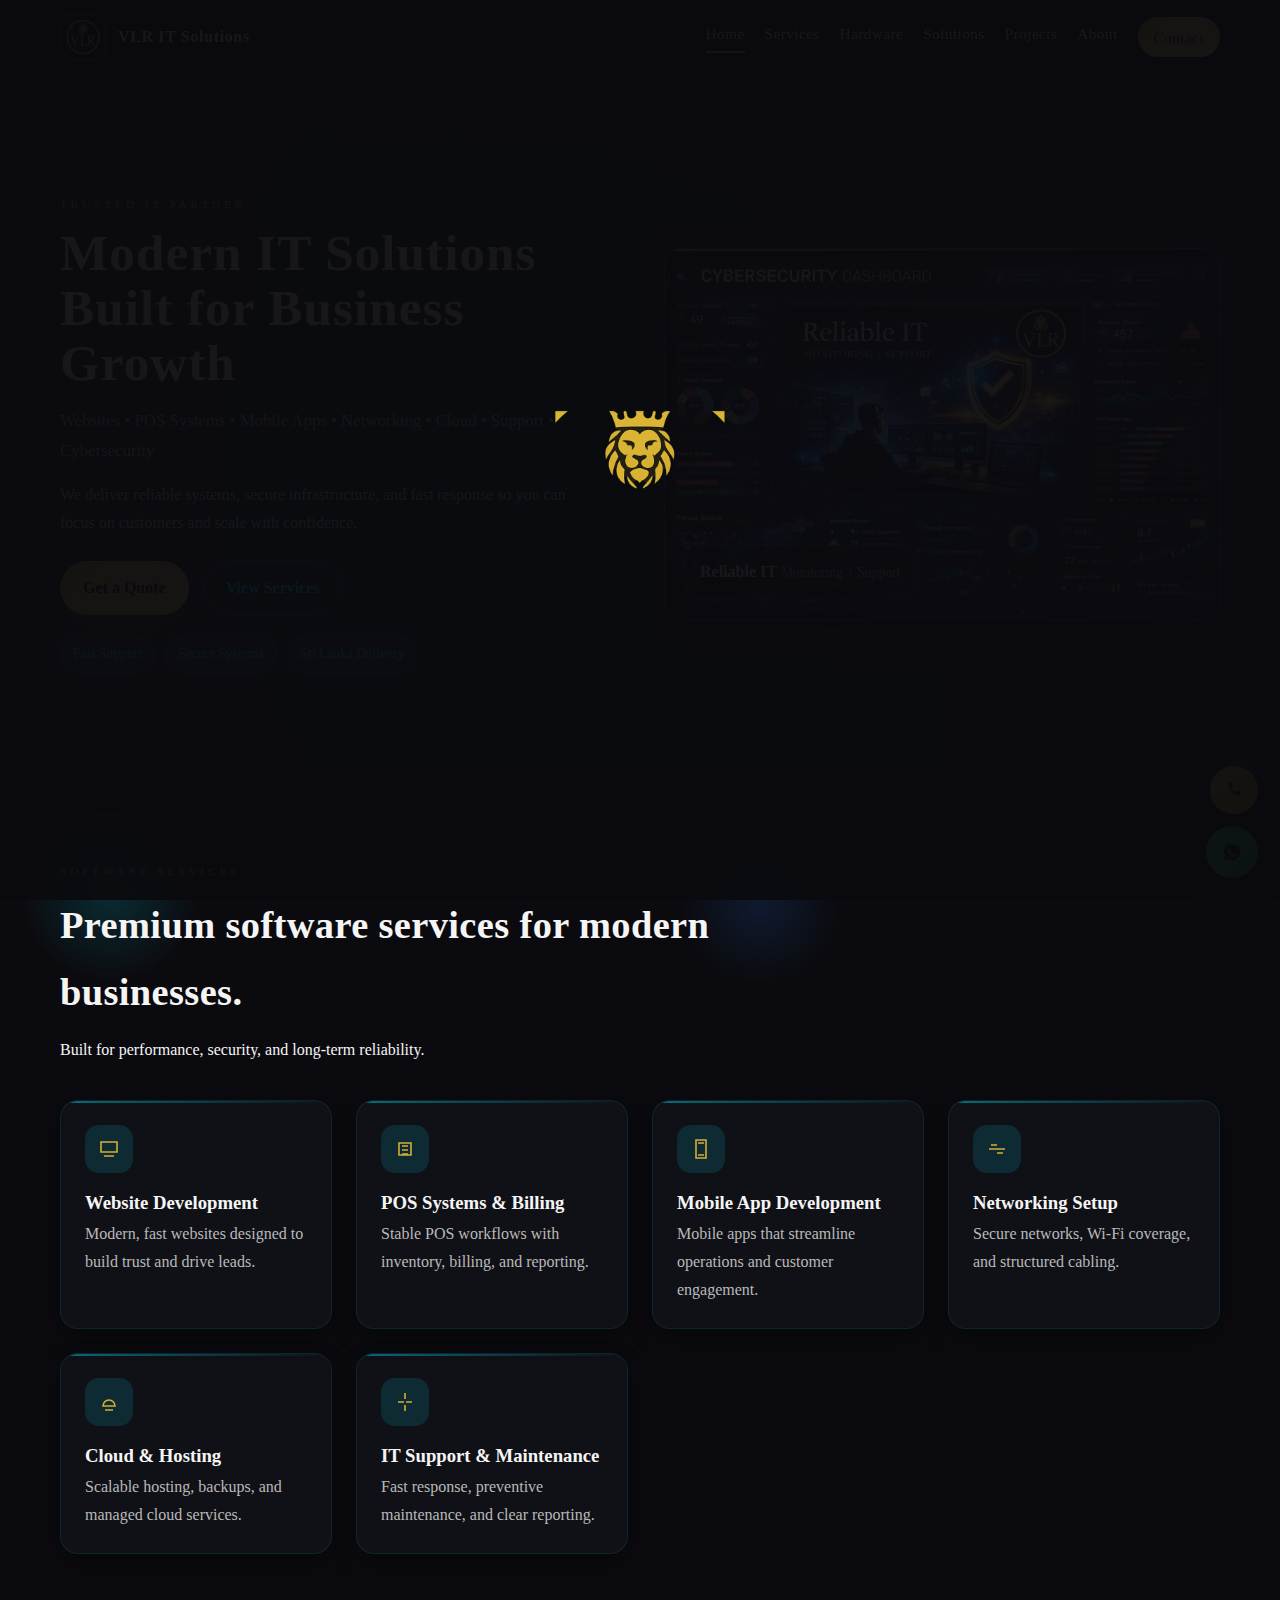
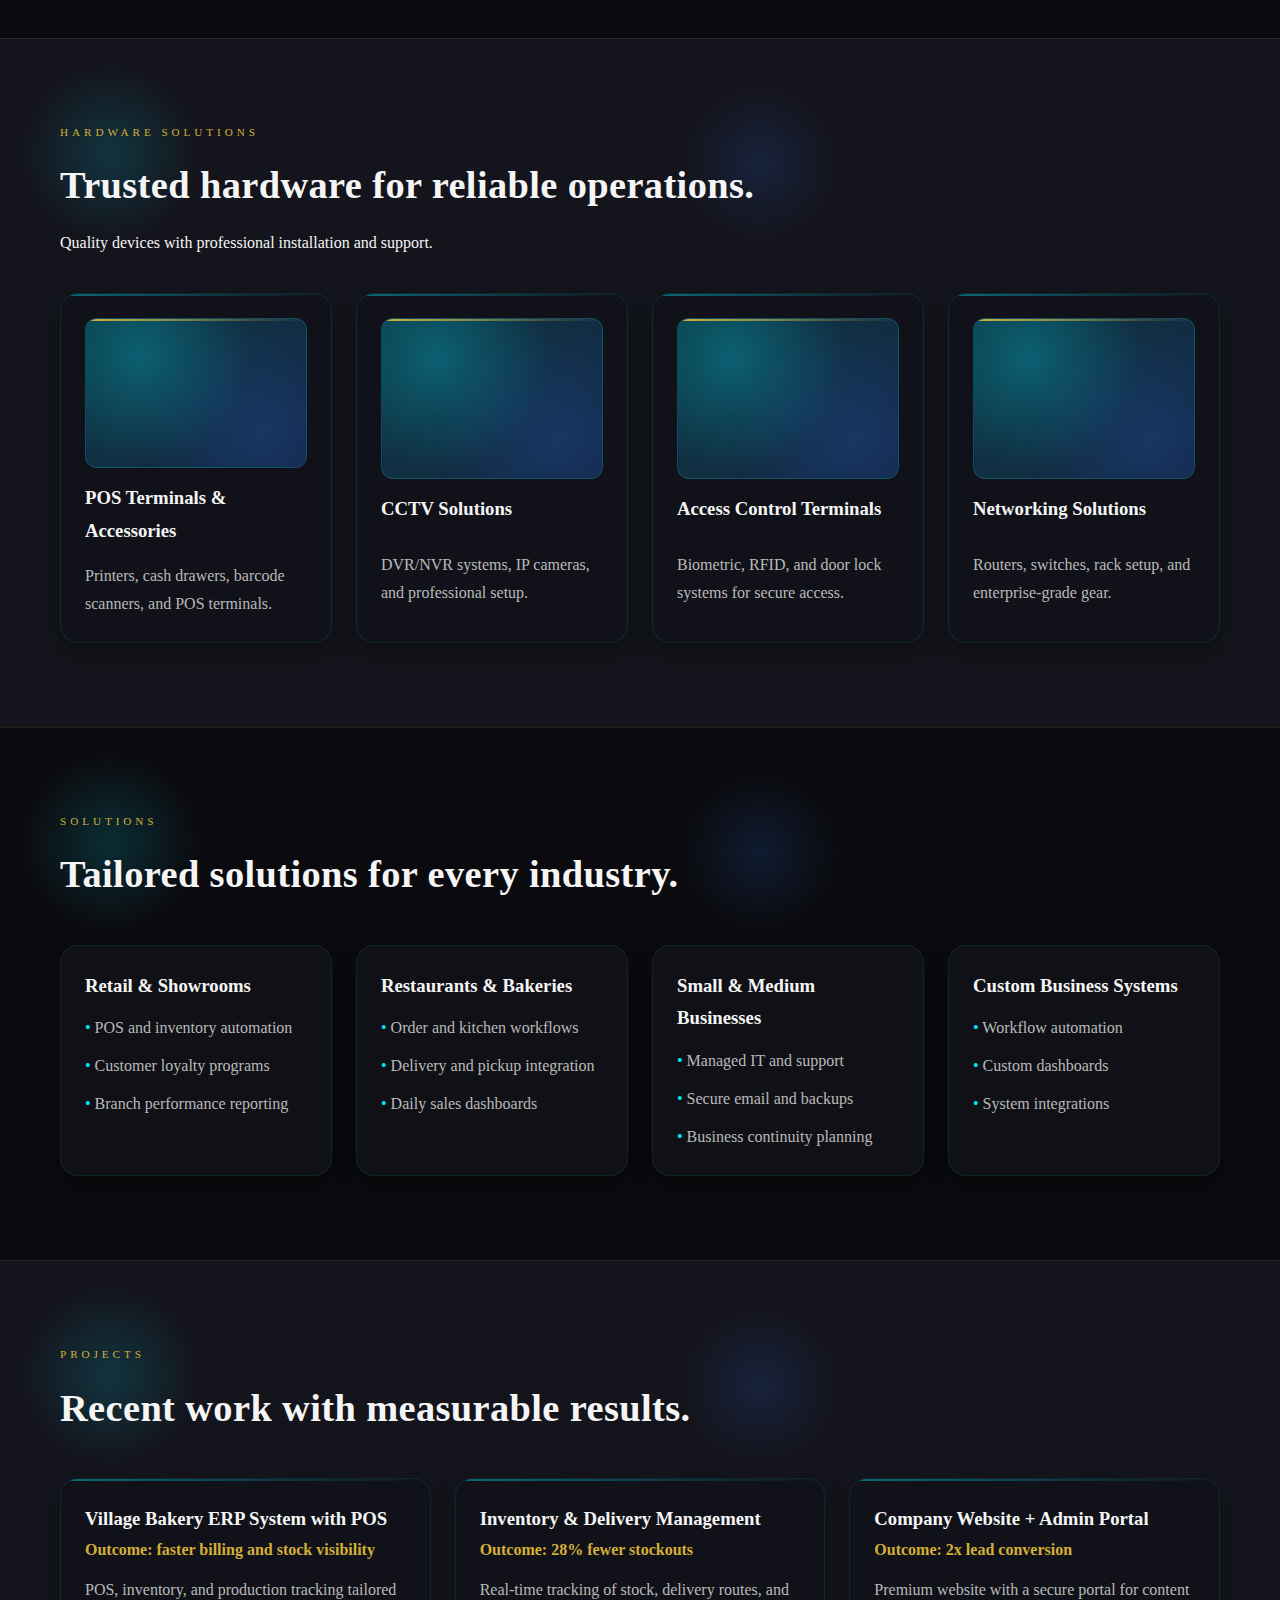
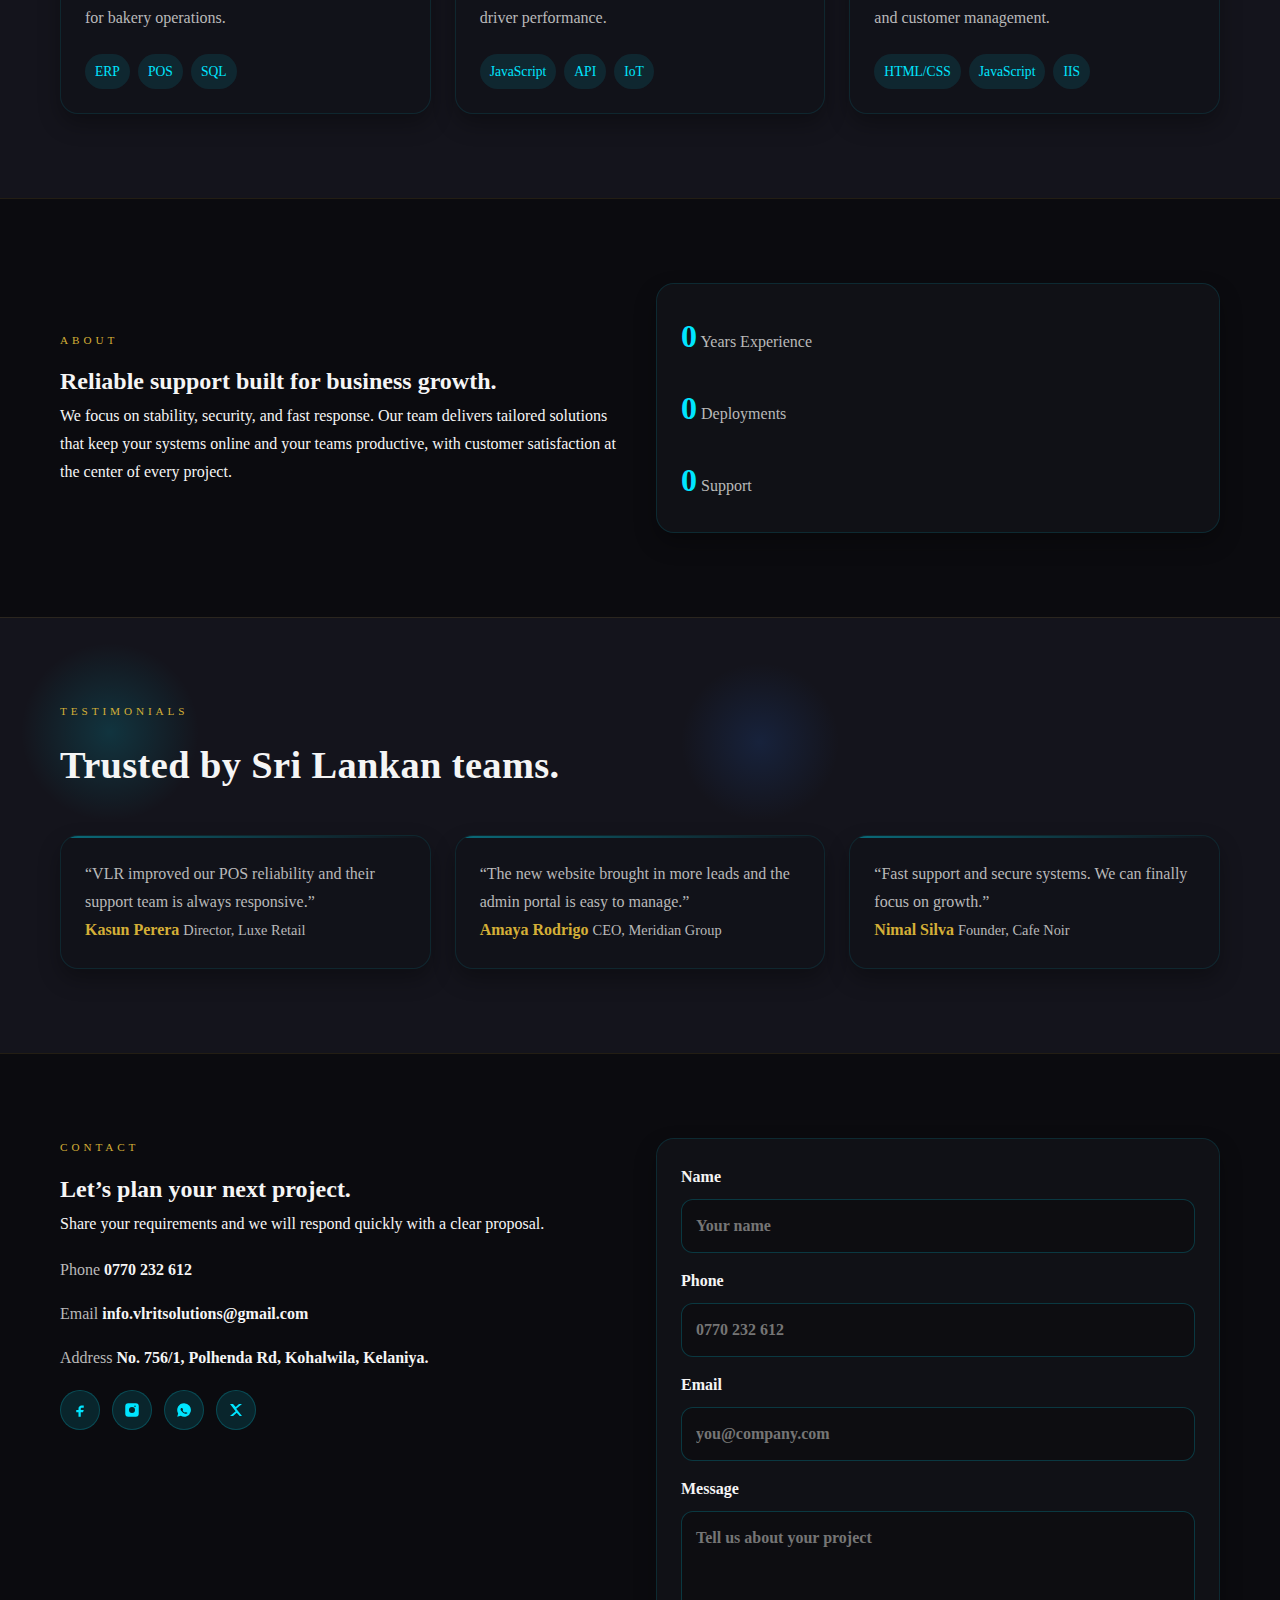
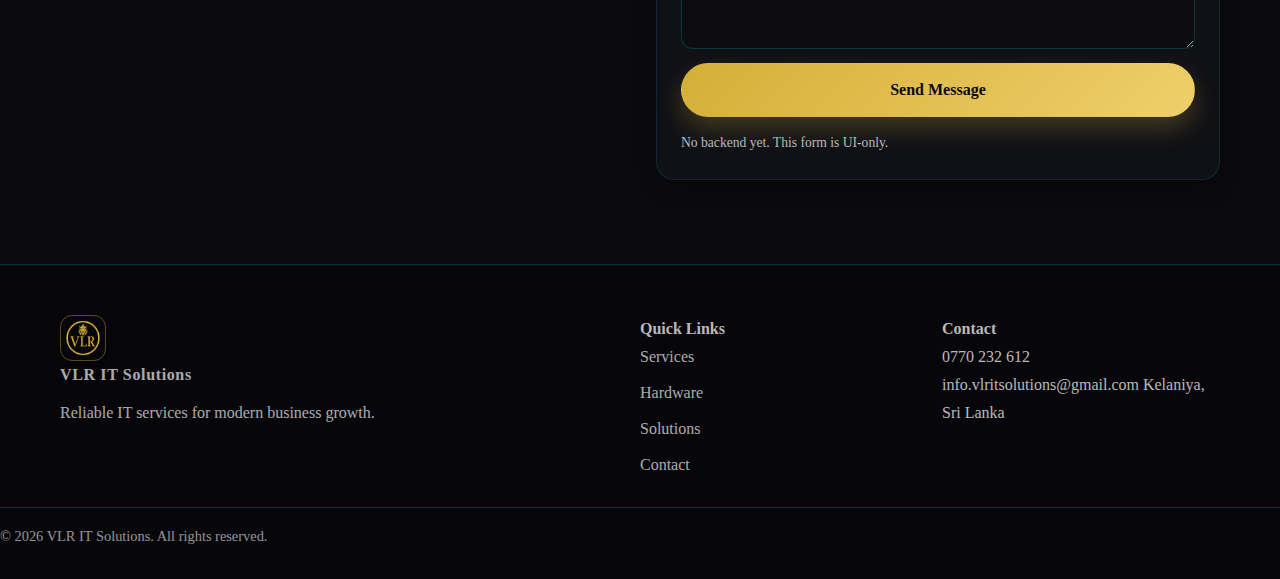
<file: index.html>
﻿<!doctype html>
<html lang="en">
  <head>
    <meta charset="utf-8" />
    <meta name="viewport" content="width=device-width, initial-scale=1" />
    <title>VLR IT Solutions | Modern IT Solutions</title>
    <meta
      name="description"
      content="VLR IT Solutions delivers websites, POS systems, mobile apps, networking, cloud, and IT support for growing businesses in Sri Lanka."
    />
    <meta name="theme-color" content="#0B0B0F" />

    <meta property="og:title" content="VLR IT Solutions" />
    <meta
      property="og:description"
      content="Modern IT solutions for business growth: web, POS, mobile, networking, cloud, and support."
    />
    <meta property="og:type" content="website" />
    <meta property="og:url" content="https://vlritsolutions.com" />
    <meta property="og:image" content="https://vlritsolutions.com/assets/img/vlr-logo.png" />

    <meta name="twitter:card" content="summary_large_image" />
    <meta name="twitter:title" content="VLR IT Solutions" />
    <meta
      name="twitter:description"
      content="Modern IT solutions for business growth: web, POS, mobile, networking, cloud, and support."
    />
    <meta name="twitter:image" content="https://vlritsolutions.com/assets/img/vlr-logo.png" />

    <link rel="icon" href="assets/img/vlr-logo.png" type="image/png" />
    <link rel="apple-touch-icon" href="assets/img/vlr-logo.png" />

    <link rel="stylesheet" href="css/style.css" />

    <script type="application/ld+json">
      {
        "@context": "https://schema.org",
        "@type": "Organization",
        "name": "VLR IT Solutions",
        "url": "https://vlritsolutions.com",
        "logo": "https://vlritsolutions.com/assets/img/vlr-logo.png",
        "email": "info.vlritsolutions@gmail.com",
        "telephone": "0770 232 612",
        "address": {
          "@type": "PostalAddress",
          "streetAddress": "No. 756/1, Polhenda Rd, Kohalwila, Kelaniya",
          "addressCountry": "LK"
        },
        "sameAs": ["#", "#", "https://wa.me/94770232612", "#"]
      }
    </script>
  </head>
  <body>
    <div class="page-loader" id="page-loader" aria-hidden="false">
      <img src="assets/img/loading.gif" alt="Loading" />
    </div>

    <a class="skip-link" href="#main">Skip to content</a>

    <header class="site-header">
      <nav class="navbar" aria-label="Primary">
        <div class="container nav-inner">
          <a class="logo" href="#home" aria-label="VLR IT Solutions">
            <img src="assets/img/vlr-logo.png" alt="VLR IT Solutions logo" width="46" height="46" />
            <span>VLR IT Solutions</span>
          </a>

          <button class="nav-toggle" type="button" aria-expanded="false" aria-controls="nav-links">
            <span class="bar"></span>
            <span class="bar"></span>
            <span class="bar"></span>
            <span class="sr-only">Toggle navigation</span>
          </button>

          <div class="nav-links" id="nav-links">
            <a href="#home">Home</a>
            <a href="#services">Services</a>
            <a href="#hardware">Hardware</a>
            <a href="#solutions">Solutions</a>
            <a href="#projects">Projects</a>
            <a href="#about">About</a>
            <a href="#contact" class="nav-cta">Contact</a>
          </div>
        </div>
      </nav>
    </header>

    <main id="main">
      <section id="home" class="hero">
        <div class="container hero-grid">
          <div class="hero-content">
            <p class="eyebrow">Trusted IT Partner</p>
            <h1>Modern IT Solutions Built for Business Growth</h1>
            <p class="hero-subtitle">Websites • POS Systems • Mobile Apps • Networking • Cloud • Support • Cybersecurity</p>
            <p class="lead">
              We deliver reliable systems, secure infrastructure, and fast response so you can focus on customers and
              scale with confidence.
            </p>
            <div class="hero-actions">
              <a class="btn primary" href="#contact">Get a Quote</a>
              <a class="btn ghost" href="#services">View Services</a>
            </div>
            <div class="hero-chips">
              <span>Fast Support</span>
              <span>Secure Systems</span>
              <span>Sri Lanka Delivery</span>
            </div>
          </div>
          <div class="hero-visual">
            <div class="hero-media">
              <img
                src="assets/img/hero.png"
                alt="VLR IT Solutions workspace"
                loading="lazy"
                decoding="async"
                onerror="this.style.display='none'"
              />
              <div class="hero-media-fallback"></div>
              <div class="hero-media-badge">
                <strong>Reliable IT</strong>
                <span>Monitoring + Support</span>
              </div>
            </div>
          </div>
        </div>
      </section>

      <section id="services" class="section">
        <div class="container">
          <div class="section-heading">
            <p class="eyebrow">Software Services</p>
            <h2>Premium software services for modern businesses.</h2>
            <p>Built for performance, security, and long-term reliability.</p>
          </div>
          <div class="grid cards">
            <article class="card">
              <div class="icon">
                <svg viewBox="0 0 24 24" aria-hidden="true">
                  <path d="M4 5h16v10H4zM7 19h10" />
                </svg>
              </div>
              <h3>Website Development</h3>
              <p>Modern, fast websites designed to build trust and drive leads.</p>
            </article>
            <article class="card">
              <div class="icon">
                <svg viewBox="0 0 24 24" aria-hidden="true">
                  <path d="M6 6h12v12H6zM9 9h6M9 13h6M9 17h6" />
                </svg>
              </div>
              <h3>POS Systems & Billing</h3>
              <p>Stable POS workflows with inventory, billing, and reporting.</p>
            </article>
            <article class="card">
              <div class="icon">
                <svg viewBox="0 0 24 24" aria-hidden="true">
                  <path d="M7 3h10v18H7zM9 6h6M9 18h6" />
                </svg>
              </div>
              <h3>Mobile App Development</h3>
              <p>Mobile apps that streamline operations and customer engagement.</p>
            </article>
            <article class="card">
              <div class="icon">
                <svg viewBox="0 0 24 24" aria-hidden="true">
                  <path d="M4 12h16M6 8h6M12 16h6" />
                </svg>
              </div>
              <h3>Networking Setup</h3>
              <p>Secure networks, Wi-Fi coverage, and structured cabling.</p>
            </article>
            <article class="card">
              <div class="icon">
                <svg viewBox="0 0 24 24" aria-hidden="true">
                  <path d="M6 16a6 6 0 1112 0H6zM8 20h8" />
                </svg>
              </div>
              <h3>Cloud & Hosting</h3>
              <p>Scalable hosting, backups, and managed cloud services.</p>
            </article>
            <article class="card">
              <div class="icon">
                <svg viewBox="0 0 24 24" aria-hidden="true">
                  <path d="M12 3v6M12 15v6M5 12h6M13 12h6" />
                </svg>
              </div>
              <h3>IT Support & Maintenance</h3>
              <p>Fast response, preventive maintenance, and clear reporting.</p>
            </article>
          </div>
        </div>
      </section>

      <section id="hardware" class="section alt">
        <div class="container">
          <div class="section-heading">
            <p class="eyebrow">Hardware Solutions</p>
            <h2>Trusted hardware for reliable operations.</h2>
            <p>Quality devices with professional installation and support.</p>
          </div>
          <div class="grid hardware">
            <article class="card hardware-card">
              <div class="hardware-media">
                <img
                  src="assets/img/hardware-pos.png"
                  alt="POS Terminals & Accessories"
                  loading="lazy"
                  decoding="async"
                  onerror="this.style.display='none'"
                />
                <div class="media-fallback"></div>
              </div>
              <h3>POS Terminals & Accessories</h3>
              <p>Printers, cash drawers, barcode scanners, and POS terminals.</p>
            </article>
            <article class="card hardware-card">
              <div class="hardware-media">
                <img
                  src="assets/img/hardware-cctv.png"
                  alt="CCTV Solutions"
                  loading="lazy"
                  decoding="async"
                  onerror="this.style.display='none'"
                />
                <div class="media-fallback"></div>
              </div>
              <h3>CCTV Solutions</h3>
              <p>DVR/NVR systems, IP cameras, and professional setup.</p>
            </article>
            <article class="card hardware-card">
              <div class="hardware-media">
                <img
                  src="assets/img/hardware-access.png"
                  alt="Access Control Terminals"
                  loading="lazy"
                  decoding="async"
                  onerror="this.style.display='none'"
                />
                <div class="media-fallback"></div>
              </div>
              <h3>Access Control Terminals</h3>
              <p>Biometric, RFID, and door lock systems for secure access.</p>
            </article>
            <article class="card hardware-card">
              <div class="hardware-media">
                <img
                  src="assets/img/hardware-network.png"
                  alt="Network Hardware"
                  loading="lazy"
                  decoding="async"
                  onerror="this.style.display='none'"
                />
                <div class="media-fallback"></div>
              </div>
              <h3>Networking Solutions</h3>
              <p>Routers, switches, rack setup, and enterprise-grade gear.</p>
            </article>
          </div>
        </div>
      </section>

      <section id="solutions" class="section">
        <div class="container">
          <div class="section-heading">
            <p class="eyebrow">Solutions</p>
            <h2>Tailored solutions for every industry.</h2>
          </div>
          <div class="grid solutions">
            <article class="solution">
              <h3>Retail & Showrooms</h3>
              <ul>
                <li>POS and inventory automation</li>
                <li>Customer loyalty programs</li>
                <li>Branch performance reporting</li>
              </ul>
            </article>
            <article class="solution">
              <h3>Restaurants & Bakeries</h3>
              <ul>
                <li>Order and kitchen workflows</li>
                <li>Delivery and pickup integration</li>
                <li>Daily sales dashboards</li>
              </ul>
            </article>
            <article class="solution">
              <h3>Small & Medium Businesses</h3>
              <ul>
                <li>Managed IT and support</li>
                <li>Secure email and backups</li>
                <li>Business continuity planning</li>
              </ul>
            </article>
            <article class="solution">
              <h3>Custom Business Systems</h3>
              <ul>
                <li>Workflow automation</li>
                <li>Custom dashboards</li>
                <li>System integrations</li>
              </ul>
            </article>
          </div>
        </div>
      </section>

      <section id="projects" class="section alt">
        <div class="container">
          <div class="section-heading">
            <p class="eyebrow">Projects</p>
            <h2>Recent work with measurable results.</h2>
          </div>
          <div class="grid projects">
            <article class="card project-card">
              <div class="project-header">
                <h3>Village Bakery ERP System with POS</h3>
                <span class="outcome">Outcome: faster billing and stock visibility</span>
              </div>
              <p>POS, inventory, and production tracking tailored for bakery operations.</p>
              <div class="badges">
                <span>ERP</span>
                <span>POS</span>
                <span>SQL</span>
              </div>
            </article>
            <article class="card project-card">
              <div class="project-header">
                <h3>Inventory & Delivery Management</h3>
                <span class="outcome">Outcome: 28% fewer stockouts</span>
              </div>
              <p>Real-time tracking of stock, delivery routes, and driver performance.</p>
              <div class="badges">
                <span>JavaScript</span>
                <span>API</span>
                <span>IoT</span>
              </div>
            </article>
            <article class="card project-card">
              <div class="project-header">
                <h3>Company Website + Admin Portal</h3>
                <span class="outcome">Outcome: 2x lead conversion</span>
              </div>
              <p>Premium website with a secure portal for content and customer management.</p>
              <div class="badges">
                <span>HTML/CSS</span>
                <span>JavaScript</span>
                <span>IIS</span>
              </div>
            </article>
          </div>
        </div>
      </section>

      <section id="about" class="section">
        <div class="container about-grid">
          <div>
            <p class="eyebrow">About</p>
            <h2>Reliable support built for business growth.</h2>
            <p>
              We focus on stability, security, and fast response. Our team delivers tailored solutions that keep your
              systems online and your teams productive, with customer satisfaction at the center of every project.
            </p>
          </div>
          <div class="stats">
            <div>
              <span class="stat-number" data-target="10" data-suffix="+">0</span>
              <span class="stat-label">Years Experience</span>
            </div>
            <div>
              <span class="stat-number" data-target="100" data-suffix="+">0</span>
              <span class="stat-label">Deployments</span>
            </div>
            <div>
              <span class="stat-number" data-target="24" data-suffix="/7">0</span>
              <span class="stat-label">Support</span>
            </div>
          </div>
        </div>
      </section>

      <section id="testimonials" class="section alt">
        <div class="container">
          <div class="section-heading">
            <p class="eyebrow">Testimonials</p>
            <h2>Trusted by Sri Lankan teams.</h2>
          </div>
          <div class="grid testimonials">
            <article class="card testimonial">
              <p>“VLR improved our POS reliability and their support team is always responsive.”</p>
              <strong>Kasun Perera</strong>
              <span>Director, Luxe Retail</span>
            </article>
            <article class="card testimonial">
              <p>“The new website brought in more leads and the admin portal is easy to manage.”</p>
              <strong>Amaya Rodrigo</strong>
              <span>CEO, Meridian Group</span>
            </article>
            <article class="card testimonial">
              <p>“Fast support and secure systems. We can finally focus on growth.”</p>
              <strong>Nimal Silva</strong>
              <span>Founder, Cafe Noir</span>
            </article>
          </div>
        </div>
      </section>

      <section id="contact" class="section">
        <div class="container contact-grid">
          <div>
            <p class="eyebrow">Contact</p>
            <h2>Let’s plan your next project.</h2>
            <p>Share your requirements and we will respond quickly with a clear proposal.</p>
            <div class="contact-info">
              <div>
                <span>Phone</span>
                <strong>0770 232 612</strong>
              </div>
              <div>
                <span>Email</span>
                <strong>info.vlritsolutions@gmail.com</strong>
              </div>
              <div>
                <span>Address</span>
                <strong>No. 756/1, Polhenda Rd, Kohalwila, Kelaniya.</strong>
              </div>
            </div>
            <div class="contact-social" aria-label="Social links">
              <a href="#" aria-label="Facebook">
                <svg viewBox="0 0 24 24" aria-hidden="true">
                  <path d="M14 9h3V6h-3c-2.2 0-4 1.8-4 4v2H7v3h3v6h3v-6h3l1-3h-4v-2c0-.6.4-1 1-1z" />
                </svg>
              </a>
              <a href="#" aria-label="Instagram">
                <svg viewBox="0 0 24 24" aria-hidden="true">
                  <path d="M7 3h10a4 4 0 014 4v10a4 4 0 01-4 4H7a4 4 0 01-4-4V7a4 4 0 014-4zm5 5a4 4 0 100 8 4 4 0 000-8zm5-1a1 1 0 10-2 0 1 1 0 002 0z" />
                </svg>
              </a>
              <a href="https://wa.me/94770232612" aria-label="WhatsApp" target="_blank" rel="noopener">
                <svg viewBox="0 0 24 24" aria-hidden="true">
                  <path d="M12 3a9 9 0 00-7.8 13.5L3 21l4.7-1.2A9 9 0 1012 3zm4.6 12.9c-.2.5-1.1.9-1.6 1-.4.1-.9.1-1.4 0-2.3-.7-4.1-2-5.6-4.2-.3-.5-.6-1.1-.6-1.7 0-.7.3-1.2.6-1.5.2-.2.5-.3.8-.3h.6c.2 0 .4.1.5.4l.7 1.7c.1.2.1.4 0 .6l-.3.6c-.1.2-.1.4 0 .6.4.7 1.3 1.7 2.5 2.3.2.1.4.1.6 0l.7-.3c.2-.1.4-.1.6 0l1.6.7c.2.1.3.3.3.5 0 .2 0 .4-.1.6z" />
                </svg>
              </a>
              <a href="#" aria-label="X">
                <svg viewBox="0 0 24 24" aria-hidden="true">
                  <path d="M4 4l7.5 9.5L4 20h4l5-4.5L17 20h3l-7.7-9.6L20 4h-4l-4.3 4L8 4H4z" />
                </svg>
              </a>
            </div>
          </div>
          <form class="contact-form" id="contact-form" novalidate>
            <label>
              Name
              <input type="text" name="name" required placeholder="Your name" />
            </label>
            <label>
              Phone
              <input type="tel" name="phone" required placeholder="0770 232 612" />
            </label>
            <label>
              Email
              <input type="email" name="email" required placeholder="you@company.com" />
            </label>
            <label>
              Message
              <textarea name="message" rows="4" required placeholder="Tell us about your project"></textarea>
            </label>
            <button class="btn primary" type="submit">Send Message</button>
            <p class="form-note">No backend yet. This form is UI-only.</p>
          </form>
        </div>
      </section>
    </main>

    <footer class="footer">
      <div class="container footer-grid">
        <div>
          <a class="logo" href="#home">
            <img src="assets/img/vlr-logo.png" alt="VLR IT Solutions logo" width="40" height="40" />
            <span>VLR IT Solutions</span>
          </a>
          <p class="tagline">Reliable IT services for modern business growth.</p>
        </div>
        <div>
          <h4>Quick Links</h4>
          <a href="#services">Services</a>
          <a href="#hardware">Hardware</a>
          <a href="#solutions">Solutions</a>
          <a href="#contact">Contact</a>
        </div>
        <div>
          <h4>Contact</h4>
          <span>0770 232 612</span>
          <span>info.vlritsolutions@gmail.com</span>
          <span>Kelaniya, Sri Lanka</span>
        </div>
      </div>
      <div class="footer-bottom">
        <span>© 2026 VLR IT Solutions. All rights reserved.</span>
      </div>
    </footer>

    <a class="whatsapp-fab" href="https://wa.me/94770232612" target="_blank" rel="noopener" aria-label="WhatsApp">
      <svg viewBox="0 0 24 24" aria-hidden="true">
        <path d="M12 3a9 9 0 00-7.8 13.5L3 21l4.7-1.2A9 9 0 1012 3zm4.6 12.9c-.2.5-1.1.9-1.6 1-.4.1-.9.1-1.4 0-2.3-.7-4.1-2-5.6-4.2-.3-.5-.6-1.1-.6-1.7 0-.7.3-1.2.6-1.5.2-.2.5-.3.8-.3h.6c.2 0 .4.1.5.4l.7 1.7c.1.2.1.4 0 .6l-.3.6c-.1.2-.1.4 0 .6.4.7 1.3 1.7 2.5 2.3.2.1.4.1.6 0l.7-.3c.2-.1.4-.1.6 0l1.6.7c.2.1.3.3.3.5 0 .2 0 .4-.1.6z" />
      </svg>
    </a>

    <a class="phone-fab" href="tel:0770232612" aria-label="Call 0770 232 612">
      <svg viewBox="0 0 24 24" aria-hidden="true">
        <path d="M6.6 3h2.8l1.1 5-2.1 1.1c1.2 2.4 3.1 4.3 5.5 5.5l1.1-2.1 5 1.1v2.8c0 1-0.8 1.8-1.8 1.8C9.1 18.2 5.8 8.9 5.8 4.8c0-1 0.8-1.8 1.8-1.8z" />
      </svg>
    </a>

    <button class="scroll-top" type="button" aria-label="Scroll to top">
      <svg viewBox="0 0 24 24" aria-hidden="true">
        <path d="M12 5l7 7-1.4 1.4L13 8.8V20h-2V8.8l-4.6 4.6L5 12z" />
      </svg>
    </button>

    <div class="toast" id="toast" role="status" aria-live="polite"></div>

    <script src="js/main.js"></script>
  </body>
</html>
</file>
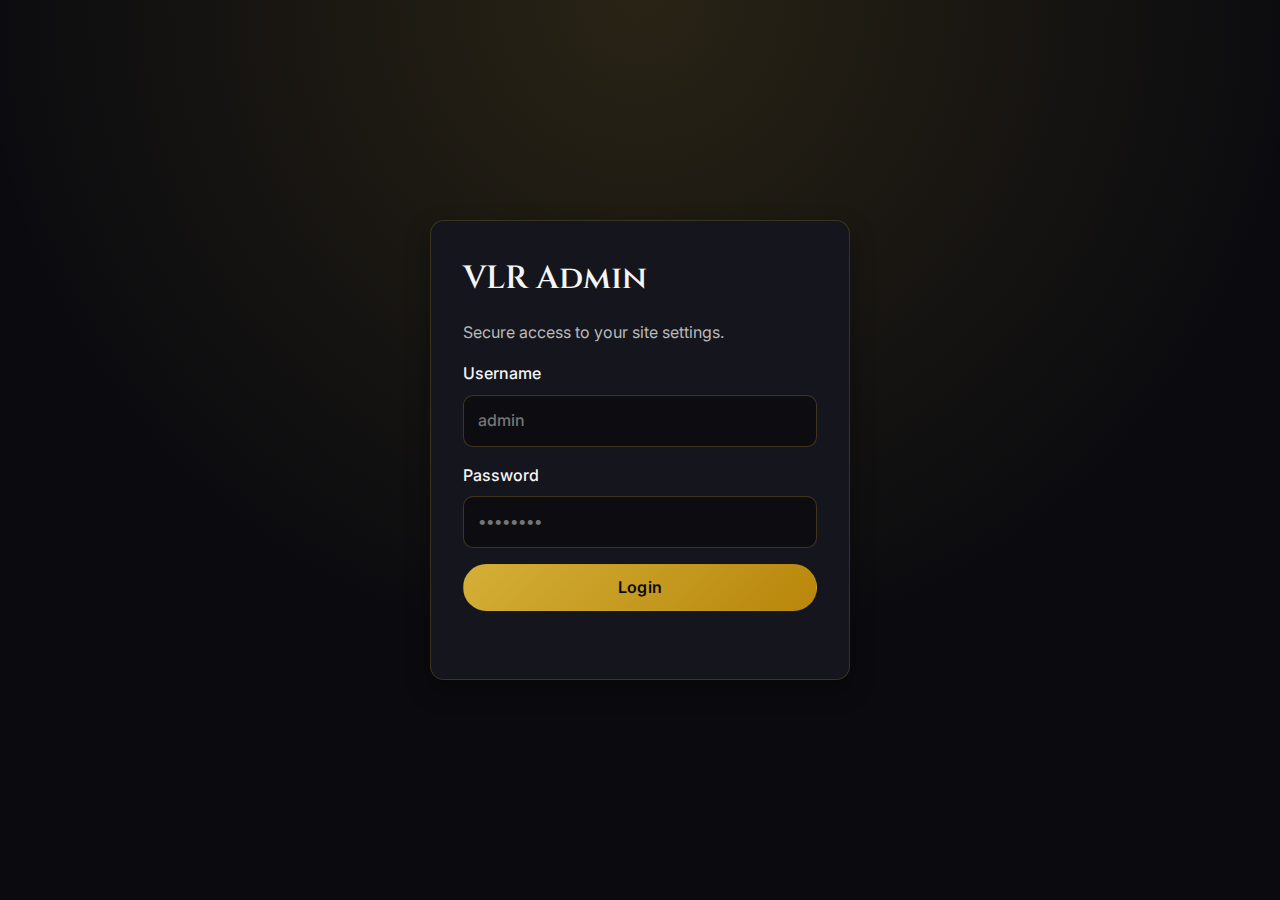
<file: admin.html>
﻿<!doctype html>
<html lang="en">
  <head>
    <meta charset="utf-8" />
    <meta name="viewport" content="width=device-width, initial-scale=1" />
    <title>VLR IT Solutions Admin</title>
    <link rel="preconnect" href="https://fonts.googleapis.com" />
    <link rel="preconnect" href="https://fonts.gstatic.com" crossorigin />
    <link
      href="https://fonts.googleapis.com/css2?family=Cinzel:wght@400;600;700&family=Inter:wght@400;500;600;700&display=swap"
      rel="stylesheet"
    />
    <link rel="stylesheet" href="css/admin.css" />
    <script src="js/admin.js" defer></script>
  </head>
  <body>
    <div class="login" id="login-screen">
      <form class="login-card" id="login-form">
        <h1>VLR Admin</h1>
        <p>Secure access to your site settings.</p>
        <label>
          Username
          <input type="text" name="username" required placeholder="admin" />
        </label>
        <label>
          Password
          <input type="password" name="password" required placeholder="••••••••" />
        </label>
        <button class="btn primary" type="submit">Login</button>
        <div class="login-error" id="login-error" role="status"></div>
      </form>
    </div>

    <div class="admin" id="admin-dashboard" hidden>
      <header class="admin-header">
        <div>
          <h2>VLR IT Solutions Admin</h2>
          <p>Update content, settings, and preview changes instantly.</p>
        </div>
        <div class="admin-actions">
          <button class="btn ghost" type="button" id="preview-btn">Preview Website</button>
          <button class="btn ghost" type="button" id="reset-btn">Reset to Default</button>
          <button class="btn ghost" type="button" id="import-btn">Import JSON</button>
          <button class="btn ghost" type="button" id="export-btn">Export JSON</button>
          <button class="btn primary" type="button" id="save-btn">Save Changes</button>
          <input type="file" id="import-file" accept="application/json" hidden />
        </div>
      </header>

      <div class="admin-layout">
        <aside class="admin-tabs" role="tablist">
          <button class="tab active" data-tab="contact" type="button">Contact & Social</button>
          <button class="tab" data-tab="hero" type="button">Hero</button>
          <button class="tab" data-tab="services" type="button">Services</button>
          <button class="tab" data-tab="solutions" type="button">Solutions</button>
          <button class="tab" data-tab="projects" type="button">Projects</button>
          <button class="tab" data-tab="about" type="button">About</button>
          <button class="tab" data-tab="testimonials" type="button">Testimonials</button>
          <button class="tab" data-tab="images" type="button">Images</button>
        </aside>

        <section class="admin-content">
          <div class="tab-panel active" data-panel="contact"></div>
          <div class="tab-panel" data-panel="hero"></div>
          <div class="tab-panel" data-panel="services"></div>
          <div class="tab-panel" data-panel="solutions"></div>
          <div class="tab-panel" data-panel="projects"></div>
          <div class="tab-panel" data-panel="about"></div>
          <div class="tab-panel" data-panel="testimonials"></div>
          <div class="tab-panel" data-panel="images"></div>
        </section>
      </div>
    </div>

    <div class="toast" id="admin-toast" role="status" aria-live="polite"></div>
  </body>
</html>
</file>
<file: css/style.css>
﻿:root {
  --bg: #0b0b0f;
  --bg-alt: #14141c;
  --surface: rgba(17, 18, 24, 0.82);
  --text: #f5f5f5;
  --muted: #b9b9b9;
  --gold: #d4af37;
  --gold-dark: #b8860b;
  --cyan: #00e5ff;
  --blue: #2979ff;
  --shadow: 0 14px 30px rgba(0, 0, 0, 0.42);
  --shadow-soft: 0 10px 22px rgba(0, 0, 0, 0.3);
  --shadow-strong: 0 20px 44px rgba(0, 0, 0, 0.5);
  --radius: 18px;
  --radius-sm: 12px;
  --space-xl: 84px;
  --space-lg: 52px;
  --space-md: 28px;
  --space-sm: 16px;
  --font-main: Cambria, Georgia, "Times New Roman", serif;
}

/* Base reset */
* {
  box-sizing: border-box;
  margin: 0;
  padding: 0;
}
html {
  scroll-behavior: smooth;
}
body {
  font-family: var(--font-main);
  background: var(--bg);
  color: var(--text);
  line-height: 1.75;
  text-rendering: optimizeLegibility;
  overflow-x: hidden;
}
img {
  max-width: 100%;
  display: block;
}
a {
  color: inherit;
  text-decoration: none;
  transition: color 0.2s ease;
}
a:hover,
a:focus-visible {
  color: var(--gold);
}
button,
input,
textarea {
  font: inherit;
}

/* Layout helpers */
.container {
  width: min(1160px, 92%);
  margin: 0 auto;
}
.skip-link {
  position: absolute;
  left: -999px;
  top: 12px;
  padding: 10px 16px;
  background: var(--gold);
  color: #0b0b0f;
  border-radius: 999px;
  z-index: 1000;
}
.skip-link:focus {
  left: 12px;
}

/* Header */
.site-header {
  position: sticky;
  top: 0;
  z-index: 50;
  background: rgba(11, 11, 15, 0.92);
  backdrop-filter: blur(8px);
  border-bottom: 1px solid rgba(212, 175, 55, 0.2);
}
.navbar {
  padding: 14px 0;
}
.nav-inner {
  display: flex;
  align-items: center;
  justify-content: space-between;
  gap: 24px;
}
.logo {
  display: inline-flex;
  align-items: center;
  gap: 12px;
  font-weight: 700;
  letter-spacing: 0.04em;
}
.logo img {
  width: 46px;
  height: 46px;
  border-radius: 12px;
  border: 1px solid rgba(212, 175, 55, 0.4);
  box-shadow: 0 10px 24px rgba(0, 0, 0, 0.35);
}
.nav-links {
  display: flex;
  align-items: center;
  gap: 20px;
  font-size: 0.95rem;
  letter-spacing: 0.03em;
}
.nav-links a {
  position: relative;
  padding-bottom: 6px;
}
.nav-links a::after {
  content: "";
  position: absolute;
  left: 0;
  bottom: 0;
  width: 0;
  height: 2px;
  background: var(--gold);
  transition: width 0.3s ease;
}
.nav-links a:hover::after,
.nav-links a:focus-visible::after,
.nav-links a.active::after {
  width: 100%;
}
.nav-cta {
  padding: 8px 16px;
  border-radius: 999px;
  background: linear-gradient(135deg, var(--gold), #f0cf6b);
  color: #0b0b0f;
}
.nav-cta:hover,
.nav-cta:focus-visible {
  filter: brightness(1.05);
  color: #0b0b0f;
}
.nav-toggle {
  display: none;
  flex-direction: column;
  gap: 6px;
  background: transparent;
  border: none;
  cursor: pointer;
}
.nav-toggle .bar {
  width: 24px;
  height: 2px;
  background: var(--text);
}
.sr-only {
  position: absolute;
  width: 1px;
  height: 1px;
  padding: 0;
  margin: -1px;
  overflow: hidden;
  clip: rect(0, 0, 0, 0);
  white-space: nowrap;
  border: 0;
}

/* Hero */
.hero {
  position: relative;
  padding: 120px 0 104px;
  overflow: hidden;
}
.hero::before {
  content: "";
  position: absolute;
  inset: -20% 0 0 0;
  background: radial-gradient(circle at 20% 20%, rgba(0, 229, 255, 0.35), transparent 55%),
    radial-gradient(circle at 80% 10%, rgba(41, 121, 255, 0.28), transparent 50%),
    radial-gradient(circle at 40% 85%, rgba(0, 229, 255, 0.25), transparent 55%);
  opacity: 0.9;
  z-index: 0;
}
.hero::after {
  content: "";
  position: absolute;
  inset: 0;
  background: linear-gradient(135deg, rgba(11, 11, 15, 0.92), rgba(20, 20, 28, 0.82));
  z-index: 0;
}
.hero-grid {
  display: grid;
  grid-template-columns: repeat(2, minmax(0, 1fr));
  gap: 48px;
  align-items: center;
  position: relative;
  z-index: 1;
}
.hero-content h1 {
  font-size: clamp(2.6rem, 4vw, 3.7rem);
  line-height: 1.08;
  margin-bottom: 16px;
  font-weight: 700;
  letter-spacing: 0.02em;
}
.hero-subtitle {
  color: var(--muted);
  font-size: 1.05rem;
  margin-bottom: 16px;
}
.lead {
  color: rgba(245, 245, 245, 0.88);
  margin-bottom: 24px;
  max-width: 520px;
}
.eyebrow {
  text-transform: uppercase;
  letter-spacing: 0.35em;
  font-size: 0.7rem;
  color: var(--gold);
  margin-bottom: 10px;
}
.hero-actions {
  display: flex;
  flex-wrap: wrap;
  gap: 14px;
  margin-bottom: 20px;
}
.btn {
  display: inline-flex;
  align-items: center;
  justify-content: center;
  padding: 12px 22px;
  border-radius: 999px;
  font-weight: 600;
  border: 1px solid transparent;
  transition: transform 0.2s ease, box-shadow 0.2s ease, background 0.2s ease;
}
.btn.primary {
  background: linear-gradient(135deg, var(--gold), #f0cf6b);
  color: #0b0b0f;
  box-shadow: 0 12px 24px rgba(212, 175, 55, 0.25);
}
.btn.ghost {
  border-color: rgba(0, 229, 255, 0.4);
  color: var(--cyan);
}
.btn:hover,
.btn:focus-visible {
  transform: translateY(-2px);
}
.hero-chips {
  display: flex;
  flex-wrap: wrap;
  gap: 10px;
}
.hero-chips span {
  padding: 6px 12px;
  border-radius: 999px;
  background: rgba(0, 229, 255, 0.12);
  color: var(--cyan);
  font-size: 0.85rem;
  border: 1px solid rgba(0, 229, 255, 0.3);
}
.hero-visual {
  position: relative;
}
.hero-media {
  position: relative;
  border-radius: var(--radius);
  overflow: hidden;
  border: 1px solid rgba(0, 229, 255, 0.25);
  background: linear-gradient(135deg, rgba(212, 175, 55, 0.1), rgba(0, 229, 255, 0.18));
  box-shadow: var(--shadow);
  min-height: 320px;
}
.hero-media::before {
  content: "";
  position: absolute;
  top: 0;
  left: 0;
  right: 0;
  height: 2px;
  background: linear-gradient(90deg, var(--gold), transparent);
  z-index: 2;
}
.hero-media img {
  width: 100%;
  height: 100%;
  object-fit: cover;
  display: block;
  position: relative;
  z-index: 1;
}
.hero-media-fallback {
  position: absolute;
  inset: 0;
  background: radial-gradient(circle at 30% 20%, rgba(0, 229, 255, 0.25), transparent 55%),
    radial-gradient(circle at 80% 70%, rgba(41, 121, 255, 0.2), transparent 50%);
  z-index: 0;
}
.hero-media-badge {
  position: absolute;
  left: 20px;
  bottom: 20px;
  background: rgba(11, 11, 15, 0.75);
  border: 1px solid rgba(0, 229, 255, 0.35);
  border-radius: 14px;
  padding: 12px 14px;
  color: var(--text);
  z-index: 2;
}
.hero-media-badge span {
  color: var(--muted);
  font-size: 0.85rem;
}

/* Sections */
.section {
  position: relative;
  padding: var(--space-xl) 0;
  border-top: 1px solid rgba(212, 175, 55, 0.12);
  scroll-margin-top: 90px;
  background: var(--bg);
  overflow: hidden;
}
.section.alt {
  background: var(--bg-alt);
}
.section-heading {
  max-width: 720px;
  margin-bottom: 36px;
  position: relative;
}
.section-heading::before {
  content: "";
  position: absolute;
  top: -60px;
  left: -40px;
  width: 180px;
  height: 180px;
  background: radial-gradient(circle, rgba(0, 229, 255, 0.22), transparent 70%);
  opacity: 0.7;
  pointer-events: none;
}
.section-heading::after {
  content: "";
  position: absolute;
  top: -40px;
  right: -60px;
  width: 160px;
  height: 160px;
  background: radial-gradient(circle, rgba(41, 121, 255, 0.2), transparent 70%);
  opacity: 0.7;
  pointer-events: none;
}
.section-heading > * {
  position: relative;
  z-index: 1;
}
.section-heading h2 {
  font-size: clamp(1.9rem, 3vw, 2.5rem);
  margin-bottom: 10px;
  font-weight: 700;
  letter-spacing: 0.01em;
}

.grid {
  display: grid;
  gap: 24px;
}
.cards,
.projects,
.testimonials {
  grid-template-columns: repeat(auto-fit, minmax(240px, 1fr));
}
.hardware {
  grid-template-columns: repeat(auto-fit, minmax(220px, 1fr));
}

/* Cards */
.card {
  background: var(--surface);
  border-radius: var(--radius);
  padding: 24px;
  border: 1px solid rgba(0, 229, 255, 0.1);
  box-shadow: var(--shadow-soft);
  transition: transform 0.2s ease, border-color 0.2s ease, box-shadow 0.2s ease;
  position: relative;
  overflow: hidden;
}
.card::before {
  content: "";
  position: absolute;
  top: 0;
  left: 0;
  right: 0;
  height: 2px;
  background: linear-gradient(90deg, rgba(0, 229, 255, 0.6), transparent);
  opacity: 0.7;
}
.card:hover {
  transform: translateY(-6px);
  border-color: rgba(0, 229, 255, 0.55);
  box-shadow: var(--shadow);
}
.card p {
  color: var(--muted);
}
.icon {
  width: 48px;
  height: 48px;
  border-radius: 14px;
  background: rgba(0, 229, 255, 0.12);
  display: grid;
  place-items: center;
  margin-bottom: 14px;
}
.icon svg {
  width: 24px;
  height: 24px;
  stroke: var(--gold);
  stroke-width: 1.6;
  fill: none;
}

/* Hardware */
.hardware-card {
  display: grid;
  gap: 14px;
}
.hardware-media {
  position: relative;
  border-radius: var(--radius-sm);
  overflow: hidden;
  min-height: 150px;
  border: 1px solid rgba(0, 229, 255, 0.2);
  background: linear-gradient(135deg, rgba(0, 229, 255, 0.18), rgba(41, 121, 255, 0.18));
}
.hardware-media::before {
  content: "";
  position: absolute;
  top: 0;
  left: 0;
  right: 0;
  height: 2px;
  background: linear-gradient(90deg, var(--gold), transparent);
  z-index: 2;
}
.hardware-media img {
  width: 100%;
  height: 100%;
  object-fit: cover;
}
.media-fallback {
  position: absolute;
  inset: 0;
  background: radial-gradient(circle at 25% 25%, rgba(0, 229, 255, 0.25), transparent 55%),
    radial-gradient(circle at 80% 75%, rgba(41, 121, 255, 0.18), transparent 55%);
}

/* Solutions */
.solutions {
  grid-template-columns: repeat(auto-fit, minmax(240px, 1fr));
}
.solution {
  background: var(--surface);
  border-radius: var(--radius);
  padding: 24px;
  border: 1px solid rgba(0, 229, 255, 0.1);
  box-shadow: var(--shadow-soft);
}
.solution ul {
  list-style: none;
  margin-top: 12px;
  display: grid;
  gap: 10px;
  color: var(--muted);
}
.solution li::before {
  content: "• ";
  color: var(--cyan);
}

/* Projects */
.project-card {
  display: grid;
  gap: 12px;
}
.outcome {
  color: var(--gold);
  font-weight: 600;
}
.badges {
  display: flex;
  flex-wrap: wrap;
  gap: 8px;
  margin-top: 10px;
}
.badges span {
  padding: 6px 10px;
  border-radius: 999px;
  background: rgba(0, 229, 255, 0.1);
  color: var(--cyan);
  font-size: 0.85rem;
}

/* About + stats */
.about-grid {
  display: grid;
  grid-template-columns: repeat(2, minmax(0, 1fr));
  gap: 32px;
  align-items: center;
}
.stats {
  background: var(--surface);
  padding: 24px;
  border-radius: var(--radius);
  border: 1px solid rgba(0, 229, 255, 0.12);
  box-shadow: var(--shadow-soft);
  display: grid;
  gap: 16px;
}
.stat-number {
  font-size: 2rem;
  font-weight: 700;
  color: var(--cyan);
}
.stat-label {
  color: var(--muted);
}

/* Testimonials */
.testimonial strong {
  color: var(--gold);
}
.testimonial span {
  color: var(--muted);
  font-size: 0.9rem;
}

/* Contact */
.contact-grid {
  display: grid;
  grid-template-columns: repeat(2, minmax(0, 1fr));
  gap: 32px;
}
.contact-info {
  display: grid;
  gap: 16px;
  margin-top: 18px;
}
.contact-info span {
  color: var(--muted);
}
.contact-social {
  display: flex;
  gap: 12px;
  margin-top: 18px;
}
.contact-social a {
  width: 40px;
  height: 40px;
  display: grid;
  place-items: center;
  border-radius: 50%;
  background: rgba(0, 229, 255, 0.12);
  border: 1px solid rgba(0, 229, 255, 0.2);
  transition: transform 0.2s ease, border-color 0.2s ease;
}
.contact-social a:hover,
.contact-social a:focus-visible {
  transform: translateY(-2px);
  border-color: rgba(0, 229, 255, 0.45);
}
.contact-social svg {
  width: 18px;
  height: 18px;
  fill: var(--cyan);
}
.contact-form {
  background: var(--surface);
  padding: 24px;
  border-radius: var(--radius);
  border: 1px solid rgba(0, 229, 255, 0.12);
  box-shadow: var(--shadow-soft);
  display: grid;
  gap: 14px;
}
.contact-form label {
  display: grid;
  gap: 8px;
  font-weight: 600;
}
.contact-form input,
.contact-form textarea {
  border: 1px solid rgba(0, 229, 255, 0.2);
  border-radius: 12px;
  padding: 12px 14px;
  background: rgba(11, 11, 15, 0.6);
  color: var(--text);
}
.contact-form input:focus,
.contact-form textarea:focus {
  outline: 2px solid rgba(0, 229, 255, 0.4);
  border-color: var(--cyan);
}
.form-note {
  color: var(--muted);
  font-size: 0.85rem;
}

/* Footer */
.footer {
  background: #07070b;
  color: var(--muted);
  padding: 50px 0 30px;
  border-top: 1px solid rgba(0, 229, 255, 0.2);
}
.footer-grid {
  display: grid;
  grid-template-columns: 2fr 1fr 1fr;
  gap: 24px;
  margin-bottom: 20px;
}
.footer .tagline {
  color: rgba(245, 245, 245, 0.7);
  margin-top: 10px;
}
.footer a {
  display: block;
  color: rgba(245, 245, 245, 0.7);
  margin-bottom: 8px;
}
.footer-bottom {
  border-top: 1px solid rgba(0, 229, 255, 0.2);
  padding-top: 16px;
  font-size: 0.9rem;
  color: rgba(245, 245, 245, 0.6);
}

/* WhatsApp + toast */
.whatsapp-fab {
  position: fixed;
  right: 22px;
  bottom: 22px;
  width: 52px;
  height: 52px;
  display: grid;
  place-items: center;
  border-radius: 50%;
  background: linear-gradient(135deg, #25d366, #1da851);
  color: #0b0b0f;
  box-shadow: 0 12px 24px rgba(0, 0, 0, 0.35);
  z-index: 40;
}
.whatsapp-fab svg {
  width: 22px;
  height: 22px;
  fill: #0b0b0f;
}

.phone-fab {
  position: fixed;
  right: 22px;
  bottom: 86px;
  width: 48px;
  height: 48px;
  display: grid;
  place-items: center;
  border-radius: 50%;
  background: linear-gradient(135deg, var(--gold), var(--gold-dark));
  color: #0b0b0f;
  border: 1px solid rgba(212, 175, 55, 0.55);
  box-shadow: 0 12px 22px rgba(0, 0, 0, 0.35);
  z-index: 40;
  transition: transform 0.2s ease, box-shadow 0.2s ease;
}

.phone-fab svg {
  width: 20px;
  height: 20px;
  fill: #0b0b0f;
}

.phone-fab:hover,
.phone-fab:focus-visible {
  transform: translateY(-2px);
  box-shadow: 0 16px 30px rgba(212, 175, 55, 0.28);
}

.scroll-top {
  position: fixed;
  right: 22px;
  bottom: 148px;
  width: 46px;
  height: 46px;
  border-radius: 50%;
  border: 1px solid rgba(0, 229, 255, 0.45);
  background: rgba(11, 11, 15, 0.9);
  color: var(--cyan);
  display: grid;
  place-items: center;
  opacity: 0;
  pointer-events: none;
  transform: translateY(8px);
  transition: opacity 0.2s ease, transform 0.2s ease;
  z-index: 40;
}

.scroll-top svg {
  width: 20px;
  height: 20px;
  fill: var(--cyan);
}

.scroll-top.show {
  opacity: 1;
  pointer-events: auto;
  transform: translateY(0);
}
.toast {
  position: fixed;
  left: 50%;
  bottom: 28px;
  transform: translateX(-50%) translateY(20px);
  background: rgba(20, 20, 28, 0.95);
  color: var(--text);
  padding: 12px 18px;
  border-radius: 999px;
  border: 1px solid rgba(0, 229, 255, 0.3);
  opacity: 0;
  pointer-events: none;
  transition: opacity 0.3s ease, transform 0.3s ease;
  z-index: 100;
}
.toast.show {
  opacity: 1;
  transform: translateX(-50%) translateY(0);
}

.page-loader {
  position: fixed;
  inset: 0;
  background: rgba(11, 11, 15, 0.95);
  display: grid;
  place-items: center;
  z-index: 200;
  transition: opacity 0.3s ease, visibility 0.3s ease;
}

.page-loader.hidden {
  opacity: 0;
  visibility: hidden;
  pointer-events: none;
}

.page-loader img {
  width: min(360px, 80vw);
  height: auto;
}

/* Focus */
a:focus-visible,
button:focus-visible,
input:focus-visible,
textarea:focus-visible {
  outline: 3px solid rgba(0, 229, 255, 0.4);
  outline-offset: 2px;
}

/* Responsive */
@media (max-width: 980px) {
  .hero-grid,
  .about-grid,
  .contact-grid {
    grid-template-columns: 1fr;
  }
  .hero-visual {
    order: -1;
  }
}
@media (max-width: 840px) {
  .nav-links {
    position: fixed;
    inset: 70px 12px auto 12px;
    flex-direction: column;
    align-items: flex-start;
    padding: 20px;
    background: rgba(11, 11, 15, 0.98);
    border-radius: var(--radius);
    border: 1px solid rgba(0, 229, 255, 0.3);
    transform: translateY(-200%);
    transition: transform 0.3s ease;
    max-height: calc(100vh - 90px);
    overflow-y: auto;
    pointer-events: none;
  }
  body.nav-open .nav-links {
    transform: translateY(0);
    pointer-events: auto;
  }
  .nav-toggle {
    display: flex;
  }
  .footer-grid {
    grid-template-columns: 1fr;
  }
}
@media (max-width: 640px) {
  .hero {
    padding: 100px 0 80px;
  }
  .hero-metrics {
    grid-template-columns: 1fr;
  }
  .section {
    padding: 64px 0;
  }
}

/* Reduced motion */
@media (prefers-reduced-motion: reduce) {
  * {
    scroll-behavior: auto !important;
    animation: none !important;
    transition: none !important;
  }
}
</file>
<file: css/admin.css>
﻿:root {
  color-scheme: dark;
  --bg: #0b0b0f;
  --panel: #15151d;
  --panel-soft: rgba(21, 21, 29, 0.7);
  --text: #f5f5f5;
  --muted: #b9b9b9;
  --gold: #d4af37;
  --gold-deep: #b8860b;
  --border: rgba(212, 175, 55, 0.2);
  --radius: 14px;
  --shadow: 0 10px 24px rgba(0, 0, 0, 0.35);
  --font-heading: "Cinzel", "Times New Roman", serif;
  --font-body: "Inter", system-ui, -apple-system, "Segoe UI", sans-serif;
}

* {
  box-sizing: border-box;
  margin: 0;
  padding: 0;
}

body {
  font-family: var(--font-body);
  background: var(--bg);
  color: var(--text);
  line-height: 1.6;
}

h1,
h2,
h3 {
  font-family: var(--font-heading);
  font-weight: 600;
}

a {
  color: inherit;
  text-decoration: none;
}

button,
input,
textarea,
select {
  font: inherit;
}

.login {
  min-height: 100vh;
  display: grid;
  place-items: center;
  padding: 24px;
  background: radial-gradient(circle at top, rgba(212, 175, 55, 0.15), transparent 60%);
}

.login-card {
  width: min(420px, 100%);
  background: var(--panel);
  padding: 32px;
  border-radius: var(--radius);
  border: 1px solid var(--border);
  box-shadow: var(--shadow);
  display: grid;
  gap: 16px;
}

.login-card p {
  color: var(--muted);
}

.login-card label {
  display: grid;
  gap: 8px;
  font-weight: 500;
}

.login-card input {
  padding: 12px 14px;
  border-radius: 10px;
  border: 1px solid rgba(212, 175, 55, 0.25);
  background: rgba(11, 11, 15, 0.8);
  color: var(--text);
}

.login-error {
  color: #f29b9b;
  min-height: 20px;
}

.admin {
  min-height: 100vh;
}

.admin-header {
  padding: 28px 32px;
  display: flex;
  flex-wrap: wrap;
  align-items: center;
  justify-content: space-between;
  gap: 20px;
  border-bottom: 1px solid var(--border);
  background: rgba(11, 11, 15, 0.95);
  position: sticky;
  top: 0;
  z-index: 20;
}

.admin-header p {
  color: var(--muted);
}

.admin-actions {
  display: flex;
  flex-wrap: wrap;
  gap: 12px;
}

.admin-layout {
  display: grid;
  grid-template-columns: 240px 1fr;
  min-height: calc(100vh - 110px);
}

.admin-tabs {
  padding: 24px;
  border-right: 1px solid var(--border);
  background: rgba(14, 14, 20, 0.95);
  display: grid;
  gap: 10px;
}

.tab {
  background: transparent;
  border: 1px solid transparent;
  color: var(--text);
  padding: 10px 14px;
  border-radius: 10px;
  text-align: left;
  cursor: pointer;
}

.tab.active {
  border-color: rgba(212, 175, 55, 0.4);
  background: rgba(212, 175, 55, 0.1);
  color: var(--gold);
}

.admin-content {
  padding: 28px;
}

.tab-panel {
  display: none;
  gap: 20px;
}

.tab-panel.active {
  display: grid;
}

.panel-section {
  background: var(--panel);
  border: 1px solid var(--border);
  border-radius: var(--radius);
  padding: 24px;
  display: grid;
  gap: 16px;
  box-shadow: var(--shadow);
}

.panel-section h3 {
  margin-bottom: 6px;
}

.panel-section p {
  color: var(--muted);
}

.field {
  display: grid;
  gap: 8px;
  font-weight: 500;
}

.field input,
.field textarea {
  padding: 12px 14px;
  border-radius: 10px;
  border: 1px solid rgba(212, 175, 55, 0.25);
  background: rgba(11, 11, 15, 0.85);
  color: var(--text);
}

.field textarea {
  min-height: 120px;
  resize: vertical;
}

.repeater {
  display: grid;
  gap: 16px;
}

.repeater-item {
  border: 1px solid rgba(212, 175, 55, 0.2);
  border-radius: 12px;
  padding: 16px;
  display: grid;
  gap: 12px;
  background: rgba(12, 12, 18, 0.8);
}

.repeater-actions {
  display: flex;
  gap: 8px;
  flex-wrap: wrap;
}

.btn {
  display: inline-flex;
  align-items: center;
  justify-content: center;
  padding: 10px 16px;
  border-radius: 999px;
  border: 1px solid transparent;
  font-weight: 600;
  letter-spacing: 0.02em;
  cursor: pointer;
  background: transparent;
  color: var(--text);
}

.btn.primary {
  background: linear-gradient(135deg, var(--gold), var(--gold-deep));
  color: #0a0a0a;
}

.btn.ghost {
  border-color: rgba(212, 175, 55, 0.3);
  color: var(--text);
}

.badge-list {
  display: flex;
  flex-wrap: wrap;
  gap: 8px;
}

.badge {
  padding: 6px 10px;
  border-radius: 999px;
  background: rgba(212, 175, 55, 0.12);
  color: var(--gold);
  font-size: 0.85rem;
}

.toast {
  position: fixed;
  left: 50%;
  bottom: 24px;
  transform: translateX(-50%) translateY(30px);
  background: rgba(18, 18, 24, 0.95);
  color: var(--text);
  border: 1px solid rgba(212, 175, 55, 0.3);
  padding: 12px 18px;
  border-radius: 999px;
  opacity: 0;
  pointer-events: none;
  transition: opacity 0.3s ease, transform 0.3s ease;
  z-index: 50;
}

.toast.show {
  opacity: 1;
  transform: translateX(-50%) translateY(0);
}

@media (max-width: 960px) {
  .admin-layout {
    grid-template-columns: 1fr;
  }

  .admin-tabs {
    display: flex;
    flex-wrap: wrap;
  }
}

@media (max-width: 720px) {
  .admin-header {
    position: static;
  }

  .admin-actions {
    width: 100%;
  }

  .admin-actions .btn {
    flex: 1 1 140px;
  }
}
</file>
